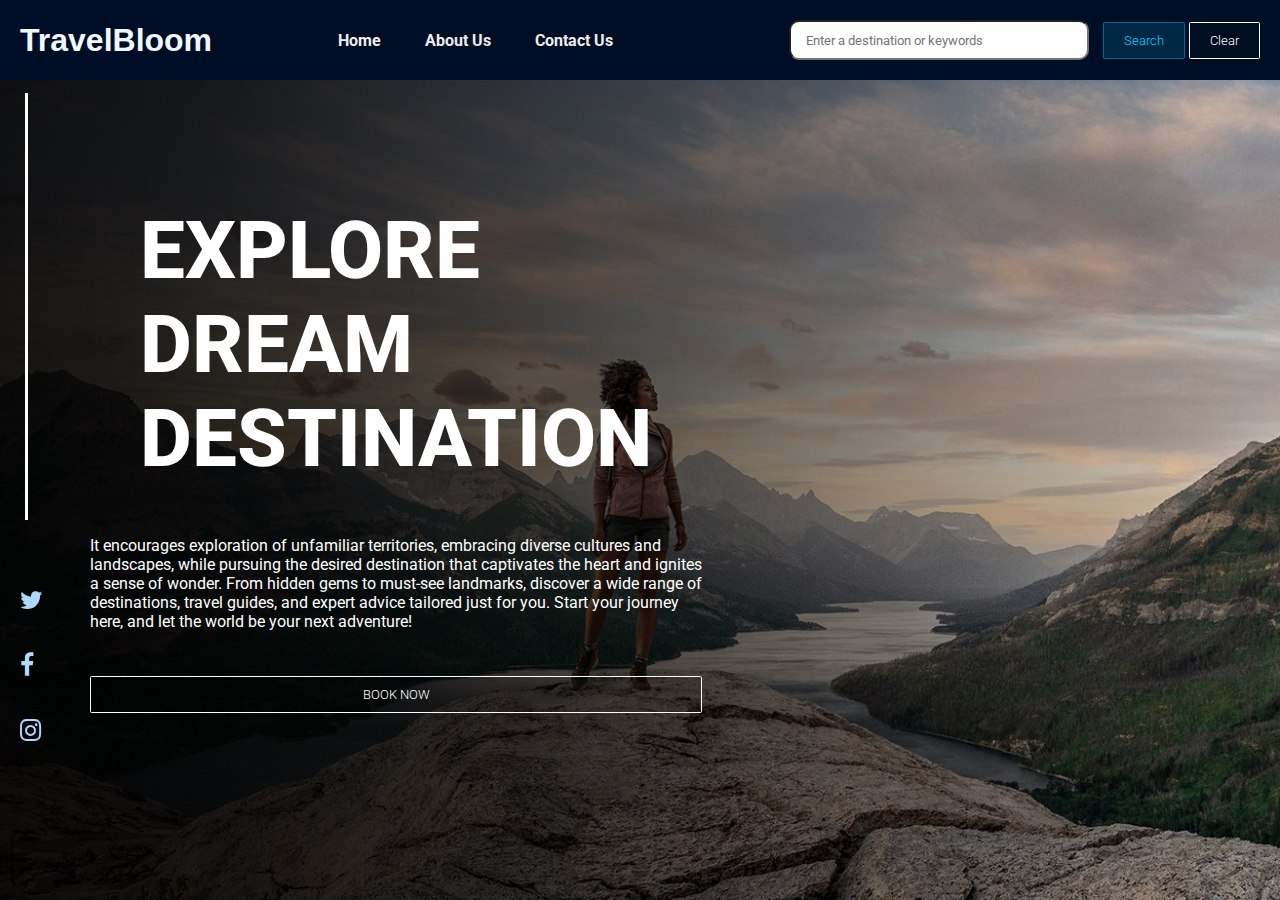
<file: index.html>
<!DOCTYPE html>
<html lang="en">

<head>
    <meta charset="UTF-8">
    <meta http-equiv="X-UA-Compatible" content="IE=edge">
    <meta name="viewport" content="width=device-width, initial-scale=1.0">
    <link rel="stylesheet" href="./style.css">
    <link href='https://fonts.googleapis.com/css?family=Roboto' rel='stylesheet'>
    <link rel="stylesheet" href="https://cdnjs.cloudflare.com/ajax/libs/font-awesome/4.7.0/css/font-awesome.min.css">
    <title>Travel Plan OG</title>
</head>

<body>
    <nav>
        <h1 style="color: aliceblue; font-family: 'Lucida Sans', 'Lucida Sans Regular', 'Lucida Grande', 'Lucida Sans Unicode', Geneva, Verdana, sans-serif;">TravelBloom</h1>
        <ul>
            <li><a href="./index.html" id="home">Home </a></li>
            <li><a href="./about.html" id="about">About Us </a></li>
            <li><a href="./contact.html" id="contact">Contact Us </a></li>
        </ul>
        <div>
            <input type="text" id="destinationInput" placeholder="Enter a destination or keywords"> 
            <button id='btnSearch'>Search</button>
            <button id='btnReset'>Clear</button>
        </div>
    </nav>

    <main>
        <div class="socialMedia">
            <img src="./img/line.png" alt="">
            <a href="#"><i class="fa fa-twitter" ></i></a>
            <a href="#"><i class="fa fa-facebook"></i></a>
            <a href="#"><i class="fa fa-instagram"></i></a>
        </div>
        <div class="mainContent">
            <div class="section">
                <div class="rightContent">
                    <h1>EXPLORE<br>DREAM<br>DESTINATION</h1>
                    <p>It encourages exploration of unfamiliar
                        territories, embracing diverse cultures and
                        landscapes, while pursuing the desired
                        destination that captivates the heart and
                        ignites a sense of wonder. From hidden gems to must-see landmarks, discover a wide range of destinations, travel guides, and expert advice tailored just for you.
                        Start your journey here, and let the world be your next adventure!</p>
                    <button id="btnBook">BOOK NOW</button>
                </div>
            </div>
            <div id="result" class="section">

                
                    <!-- <div class="leftContent">
                        <img src="./img/destination1.jpeg" alt="">
                        <div class="info">
                            <h2>Sydney, Australia</h2>
                            <p>Lorem ipsum dolor, sit amet consectetur adipisicing elit. Iure sunt, reprehenderit asperiores doloribus optio veritatis ipsum nobis a enim. Ullam, maiores temporibus suscipit dolorum fugiat magnam saepe dignissimos consequuntur officia?</p>
                            <button id="btnVisit" class="btnVisit">Visit</button>
                        </div>
                    </div> -->

            </div>
            
        </div>
        
    </main>

    <script src="travel_recommendation.js"></script>
</body>

</html>
</file>
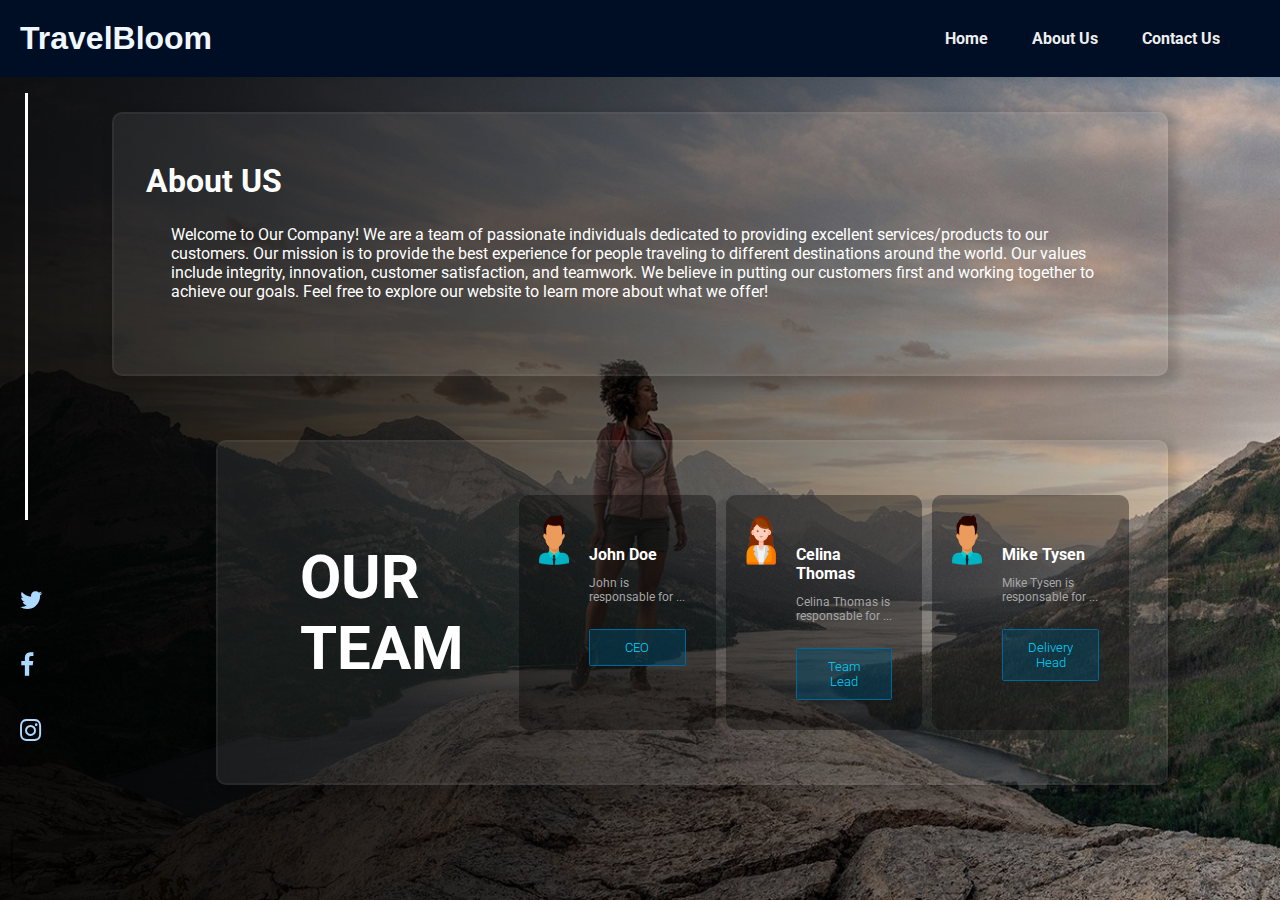
<file: about.html>
<!DOCTYPE html>
<html lang="en">

<head>
    <meta charset="UTF-8">
    <meta http-equiv="X-UA-Compatible" content="IE=edge">
    <meta name="viewport" content="width=device-width, initial-scale=1.0">
    <link rel="stylesheet" href="./style.css">
    <link href='https://fonts.googleapis.com/css?family=Roboto' rel='stylesheet'>
    <link rel="stylesheet" href="https://cdnjs.cloudflare.com/ajax/libs/font-awesome/4.7.0/css/font-awesome.min.css">
    <title>About US | Travel Plan OG</title>
</head>

<body>
    <nav>
        <h1 style="color: aliceblue; font-family: 'Lucida Sans', 'Lucida Sans Regular', 'Lucida Grande', 'Lucida Sans Unicode', Geneva, Verdana, sans-serif;">TravelBloom</h1>
        <ul>
            <li><a href="./index.html" id="home">Home </a></li>
            <li><a href="./about.html" id="about">About Us </a></li>
            <li><a href="./contact.html" id="contact">Contact Us </a></li>
        </ul>
 
    </nav>

    <main>
        <div class="socialMedia">
            <img src="./img/line.png" alt="">
            <a href="#"><i class="fa fa-twitter" ></i></a>
            <a href="#"><i class="fa fa-facebook"></i></a>
            <a href="#"><i class="fa fa-instagram"></i></a>

        </div>
       <div class="about">
        <div class="aboutus">
            <h1>About US</h1>
            <p>Welcome to Our Company! We are a team of passionate individuals dedicated to providing excellent services/products to our customers. Our mission is to provide the best experience for people traveling to different destinations around the world. Our values include integrity, innovation, customer satisfaction, and teamwork. We believe in putting our customers first and working together to achieve our goals. Feel free to explore our website to learn more about what we offer!</p>
        </div>

        <div class="ourteam">
            <div class="titleTeam">
                <h2>OUR<br>TEAM</h2>
            </div>
            <div class="teamSection">
                <div class="flexBox">
                    <img src="./img/person.png" class="personIcon" alt="">
                    <div class="oneFlex">
                        <h4>John Doe</h4>
                        <p>John is responsable for ...</p>
                        <button class="btnRole">CEO</button>
                    </div>
                </div>
            </div>
            <div class="teamSection">
                <div class="flexBox">
                    <img src="./img/personWoman.png" class="personIcon" alt="">
                    <div class="oneFlex">
                        <h4>Celina Thomas</h4>
                        <p>Celina Thomas is responsable for ...</p>
                        <button class="btnRole">Team Lead</button>
                    </div>
                </div>
            </div>
            <div class="teamSection">
                <div class="flexBox">
                    <img src="./img/person.png" class="personIcon" alt="">
                    <div class="oneFlex">
                        <h4>Mike Tysen</h4>
                        <p>Mike Tysen is responsable for ...</p>
                        <button class="btnRole">Delivery Head</button>
                    </div>
                </div>
            </div>

        </div>
    </div>
        
    </main>

</body>

</html>
</file>
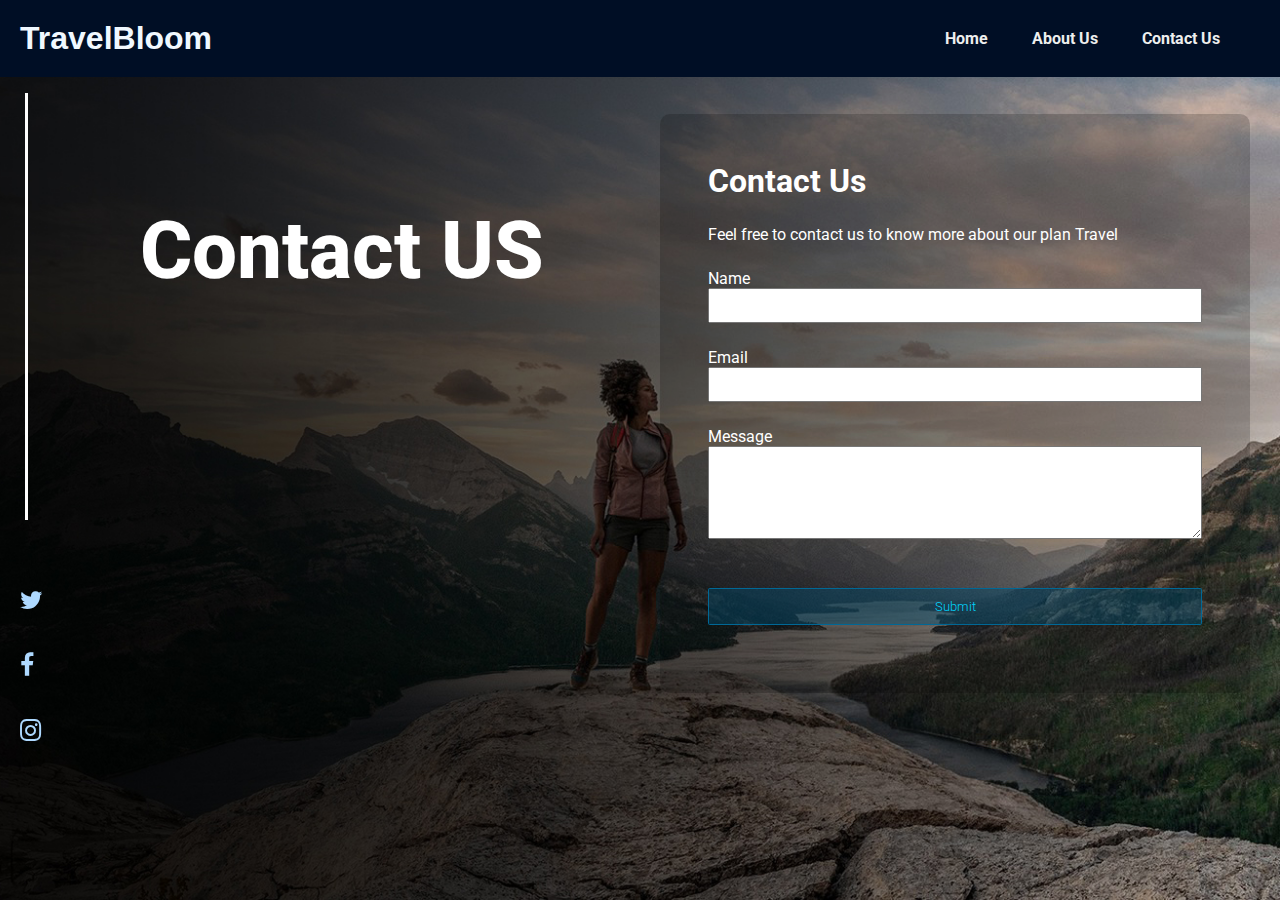
<file: contact.html>
<!DOCTYPE html>
<html lang="en">

<head>
    <meta charset="UTF-8">
    <meta http-equiv="X-UA-Compatible" content="IE=edge">
    <meta name="viewport" content="width=device-width, initial-scale=1.0">
    <link rel="stylesheet" href="./style.css">
    <link href='https://fonts.googleapis.com/css?family=Roboto' rel='stylesheet'>
    <link rel="stylesheet" href="https://cdnjs.cloudflare.com/ajax/libs/font-awesome/4.7.0/css/font-awesome.min.css">
    <title>CONTACT US | Travel Plan OG</title>
</head>

<body>
    <nav>
        <h1 style="color: aliceblue; font-family: 'Lucida Sans', 'Lucida Sans Regular', 'Lucida Grande', 'Lucida Sans Unicode', Geneva, Verdana, sans-serif;">TravelBloom</h1>
        <ul>
            <li><a href="./index.html" id="home">Home </a></li>
            <li><a href="./about.html" id="about">About Us </a></li>
            <li><a href="./contact.html" id="contact">Contact Us </a></li>
        </ul>
        
    </nav>

    <main>
        <div class="socialMedia">
            <img src="./img/line.png" alt="">
            <a href="#"><i class="fa fa-twitter" ></i></a>
            <a href="#"><i class="fa fa-facebook"></i></a>
            <a href="#"><i class="fa fa-instagram"></i></a>
        </div>
        <div class="mainContent">
            <div class="section">
                <div class="rightContent">
                    <h1>Contact US</h1>
                </div>
            </div>
            <div class="section">
                <div class="contactContent">
                    <h1>Contact Us</h1>
                    <p>Feel free to contact us to know more about our plan Travel</p>
                    <form id="contactForm">
                        <div>
                        <label for="name">Name</label>
                        <input type="text" id="name" name="name" required>
                        </div>
                        <div>
                        <label for="email">Email</label>
                        <input type="email" id="email" name="email" required>
                        </div>
                        <div>
                        <label for="message">Message</label>
                        <textarea id="message" name="message" rows="5" required></textarea>
                        </div>
                        <button type="submit" onclick="thankyou()" class="btnContact">Submit</button>
                    </form>
                </div>
            </div>
        </div>
        
    </main>


    <script>
        
        function thankyou(){
            alert('Thank you for you Message');   
        }
      </script>
</body>

</html>
</file>
<file: style.css>
*{
    margin: 0;
    padding: 0;
    box-sizing: border-box;
    font-family:'Roboto'
}
body {
  background-image: url('./img/travel-bg.jpeg');
  background-position: top right;
  background-attachment: fixed;
  background-repeat: no-repeat;
  background-size: cover;
}

nav {
    background-color: #000e25e6;
    padding: 20px;
    margin-bottom: 100px;
    display: flex;
    align-items: center;
    justify-content: space-between;
    position: fixed;
    width: 100%;
    max-height: 80px;
    z-index: 1;
  }
  nav:hover{
    background-color: #000e25;
  }
  nav img {
    height: 40px;
  }
  nav ul {
    list-style-type: none;
  }
  nav ul li {
    display: inline;
    margin-right: 40px;
  }
  nav a {
    text-decoration: none;
    color: #eeeeee;
    font-weight: bold;
  }
  nav a:hover {
    text-decoration: none;
    color: #aed9ff;
    font-weight: bold;
  }

  main {
    
    display: flex;
  }

  .mainContent  {
    display: inline-flex;
    justify-content: space-between;
    flex-wrap: wrap;
    width: 100%;
    padding: 10px;
    margin-top: 4rem;
  }

  .section {
    flex: 1;
    padding: 40px 20px;
  }

  .flexBox {
    display: inline-flex;
  }
  .oneFlex {
    flex: 1;
    padding: 10px;
    margin-top: 20px
  }

  .oneFlex p {
    font-size: 12px;
    padding-top: 12px;
    color: #a6a6a6;
  }

  .teamSection {
    flex: 1;
    background-color: #00000059;
    border-radius: 10px;
    padding: 20px 20px;
    margin: 5px;

  }
  .titleTeam{
    align-content: center;
    padding: 0px 50px;
    font-size: 40px;
  }

  .btnRole {
        border: 0.1em solid #006896;
        padding: 10px 20px;
        width: 100%;
        border-radius: 0.12em;
        box-sizing: border-box;
        font-family: 'Roboto', sans-serif;
        font-weight: 300;
        color: #00d5ff;
        background-color: #004c6f6e;
        text-align: center;
        transition: all 0.2s;
    }
    .btnRole:hover{
        color: #3edfff;
        background-color: #004c6fd9;
    }
    @media all and (max-width:30em){
        .btnRole{
        display:block;
        margin:0.4em auto;
        }
     }


  .rightContent {
    padding: 40px 10px 0px 60px;
    color: #FFFFFF;
    
  }

  .rightContent h1{
    font-size: 80px;
    font-weight: 800;
    padding: 50px;
    
  }

  .leftContent {
        background-color: #ffffffcc;
        border-radius: 10px;
        margin-bottom: 30px;
    }

    .leftContent h2 {
        font-size: 20px;
        font-weight: 300;
        padding: 10px;
    }

    .leftContent img {
        width: 100%;
        border-radius: 10px 10px 0 0;
    }
    .info {
        padding: 15px 15px 25px;
    }
    
    #btnBook{
        border:0.1em solid #FFFFFF;
        padding:10px 80px;
        width: 100%;
        margin:20px 0px;
        border-radius:0.12em;
        box-sizing: border-box;
        cursor: pointer;
        font-family:'Roboto',sans-serif;
        font-weight:300;
        color:#FFFFFF;
        background-color: #0000000c;
        text-align:center;
        transition: all 0.2s;
    }
    #btnBook:hover{
        color:#000000;
        background-color:#FFFFFF;
    }
    @media all and (max-width:30em){
        #btnBook{
        display:block;
        margin:0.4em auto;
        }
     }
    
  .socialMedia{
    max-width: 50px;
    display: block;
    text-align: center;
    position: fixed;
    margin-top: 4rem;
  }
  .socialMedia .fa {
    color: #aed9ff;
    font-size: 25px;
    padding: 20px;
  }
  .socialMedia .fa:hover {
    color: #FFFFFF;
  }

  #destinationInput {
    width: 300px;
    height: 40px;
    padding: 15px;
    margin: 0px 10px;
    border-radius: 10px;
  }

  #btnSearch {
    border: 0.1em solid #006896;
    padding: 10px 20px;
    margin: 20px 0px;
    border-radius: 0.12em;
    box-sizing: border-box;
    cursor: pointer;
    font-family: 'Roboto', sans-serif;
    font-weight: 300;
    color: #00d5ff;
    background-color: #004c6f6e;
    text-align: center;
    transition: all 0.2s;
}

#btnSearch:hover{
    color: #ffffff;
    background-color: #004c6fd9;
}
@media all and (max-width:30em){
    #btnVisit{
    display:block;
    margin:0.4em auto;
    }
 }

    #btnReset {
        border:0.1em solid #FFFFFF;
        padding: 10px 20px;
        margin: 20px 0px;
        border-radius: 0.12em;
        box-sizing: border-box;
        cursor: pointer;
        font-family: 'Roboto', sans-serif;
        font-weight: 300;
        color:#FFFFFF;
        background-color: #0000000c;
        text-align: center;
        transition: all 0.2s;
    }
    #btnReset:hover{
        color:#000000;
        background-color:#FFFFFF;
    }
    @media all and (max-width:30em){
        #btnReset{
        display:block;
        margin:0.4em auto;
        }
     }

    #btnVisit{
        border: 0.1em solid #004c6f6e;
        padding: 10px 50px;
        border-radius: 0.12em;
        box-sizing: border-box;
        cursor: pointer;
        font-family: 'Roboto', sans-serif;
        font-weight: 300;
        color: #ffffff;
        background-color: #004c6f6e;
        text-align: center;
        transition: all 0.2s;
    }
    #btnVisit:hover{
        color: #ffffff;
        background-color: #004c6fd9;
    }
    @media all and (max-width:30em){
        #btnVisit{
        display:block;
        margin:0.4em auto;
        }
     }

    


     /* AboutUS Content  */
     .about {
        color: white;
        padding: 5rem;
     }

     .aboutus {
        border: 2px solid #ffffff0d;
        background-color: #c1c1c11b;
        box-shadow: 5px 5px 10px 5px #00000024;
        border-radius: 10px;
        margin: 2rem;
        float: left;
        padding: 3rem 2rem;
     }
     .aboutus p {
        margin: 25px;
     }

     .ourteam {
        display: flex;
        border: 2px solid #ffffff0d;
        background-color: #c1c1c11b;
        box-shadow: 5px 5px 10px 5px #00000024;
        border-radius: 10px;
        margin: 2rem;
        float: right;
        width: 85%;
        padding: 3rem 2rem;
     }
     .personIcon{
        width: 30px;
        height: 50px;
        margin-right: 10px;
     }

     /* Contact FORM  */

     .btnContact{
        border: 0.1em solid #006896;
        padding: 10px 80px;
        margin: 20px 0px;
        border-radius: 0.12em;
        box-sizing: border-box;
        cursor: pointer;
        font-family: 'Roboto', sans-serif;
        font-weight: 300;
        color: #00d5ff;
        background-color: #004c6f6e;
        text-align: center;
        transition: all 0.2s;
    }
    .btnContact:hover{
        color: #3edfff;
        background-color: #004c6fd9;
    }
    @media all and (max-width:30em){
        .btnContact{
        display:block;
        margin:0.4em auto;
        }
     }

     #contactForm {
        margin: 0 auto;
      }
      #contactForm input,
      #contactForm textarea {
        width: 100%;
        margin-bottom: 25px;
        padding: 8px;
      }
      .contactContent h1,p{
        margin-bottom: 25px;
      }
      #contactForm button {
        width: 100%;
      }

      .contactContent{
        color: white;
        background-color: #0000002f;
        border-radius: 10px;
        padding: 3rem;
      }
</file>
